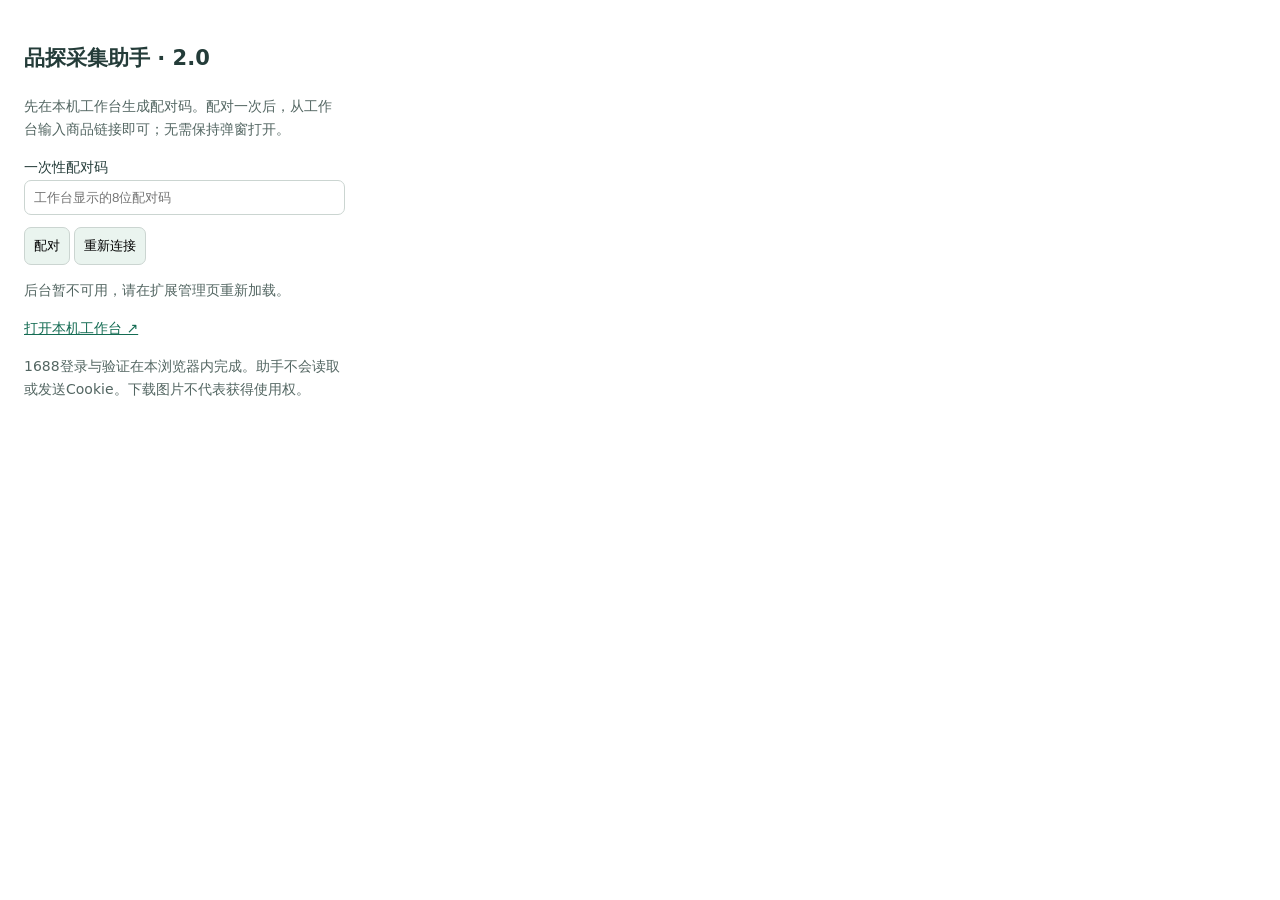
<file: extension/popup.html>
<!doctype html><html lang="zh-CN"><meta charset="utf-8"><title>品探采集助手</title>
<style>body{width:320px;padding:16px;font:14px/1.7 system-ui;color:#243c39}input,button{padding:9px;border:1px solid #cbd5d1;border-radius:7px}button{cursor:pointer;background:#eaf4ef}p{color:#536662}input{width:94%;margin-bottom:12px}a{color:#146c53}</style>
<h2>品探采集助手 · 2.0</h2>
<p>先在本机工作台生成配对码。配对一次后，从工作台输入商品链接即可；无需保持弹窗打开。</p>
<label>一次性配对码<input id="code" maxlength="8" autocomplete="off" placeholder="工作台显示的8位配对码"></label>
<button id="pair">配对</button> <button id="connect">重新连接</button>
<p id="status" role="status">检查连接…</p>
<a href="http://127.0.0.1:8010/#collector" target="_blank" rel="noopener">打开本机工作台 ↗</a>
<p>1688登录与验证在本浏览器内完成。助手不会读取或发送Cookie。下载图片不代表获得使用权。</p>
<script src="popup.js"></script></html>
</file>
